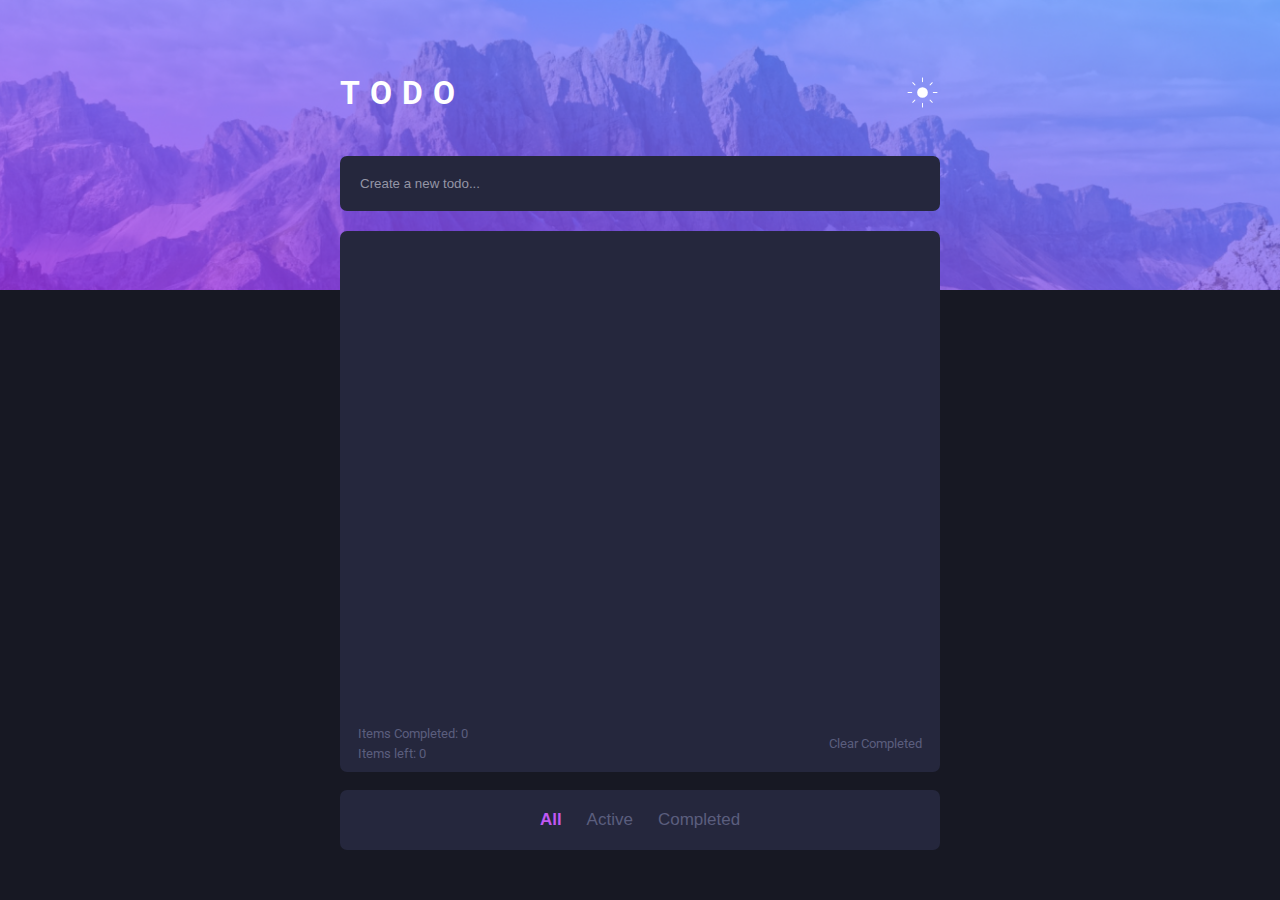
<file: index.html>
<!DOCTYPE html>
<html lang="en">
  <head>
    <meta charset="UTF-8" />
    <meta name="viewport" content="width=device-width, initial-scale=1.0" />
    <title>To Do App</title>
    <link rel="stylesheet" href="style.css" />
    <script src="index.js" defer></script>
  </head>
  <body class="dark-mode">
    <div class="container">
      <div class="head">
        <h2>TODO</h2>
        <span class="icons">
          <img
            class="mode-icon dark-mode-icon"
            alt="dark-mode-icon"
            src="images/brightness_3_FILL1_wght100_GRAD-25_opsz24.svg"
          />
          <img
            class="mode-icon light-mode-icon"
            alt="light-mode-icon"
            src="images/light_mode_FILL1_wght100_GRAD-25_opsz24.svg"
          />
        </span>
      </div>

      <div class="todo-input">
        <input
          type="text"
          id="item-todo"
          class="item-todo"
          name="item-todo"
          placeholder="Create a new todo..."
        />
      </div>

      <div class="todo-items">
        <div class="todo-items-list" id="todo-items-list"></div>

        <div class="todo-item-menu">
          <span class="todo-items-count">
            <span class="items-left">
              Items Completed: <span class="num-items-completed">0</span></span
            >
            <span class="items-left">
              Items left: <span class="num-items-left">0</span></span
            >
          </span>

          <span class="clear-completed">Clear Completed</span>
        </div>
      </div>

      <div class="menu">
        <button class="menu-item all-btn current-tab">All</button>
        <button class="menu-item active-btn">Active</button
        ><button class="menu-item completed-btn">Completed</button>
      </div>
    </div>

    <img class="banner-img" alt="app-banner-img" src="images/Bitmap.png" />
  </body>
</html>
</file>
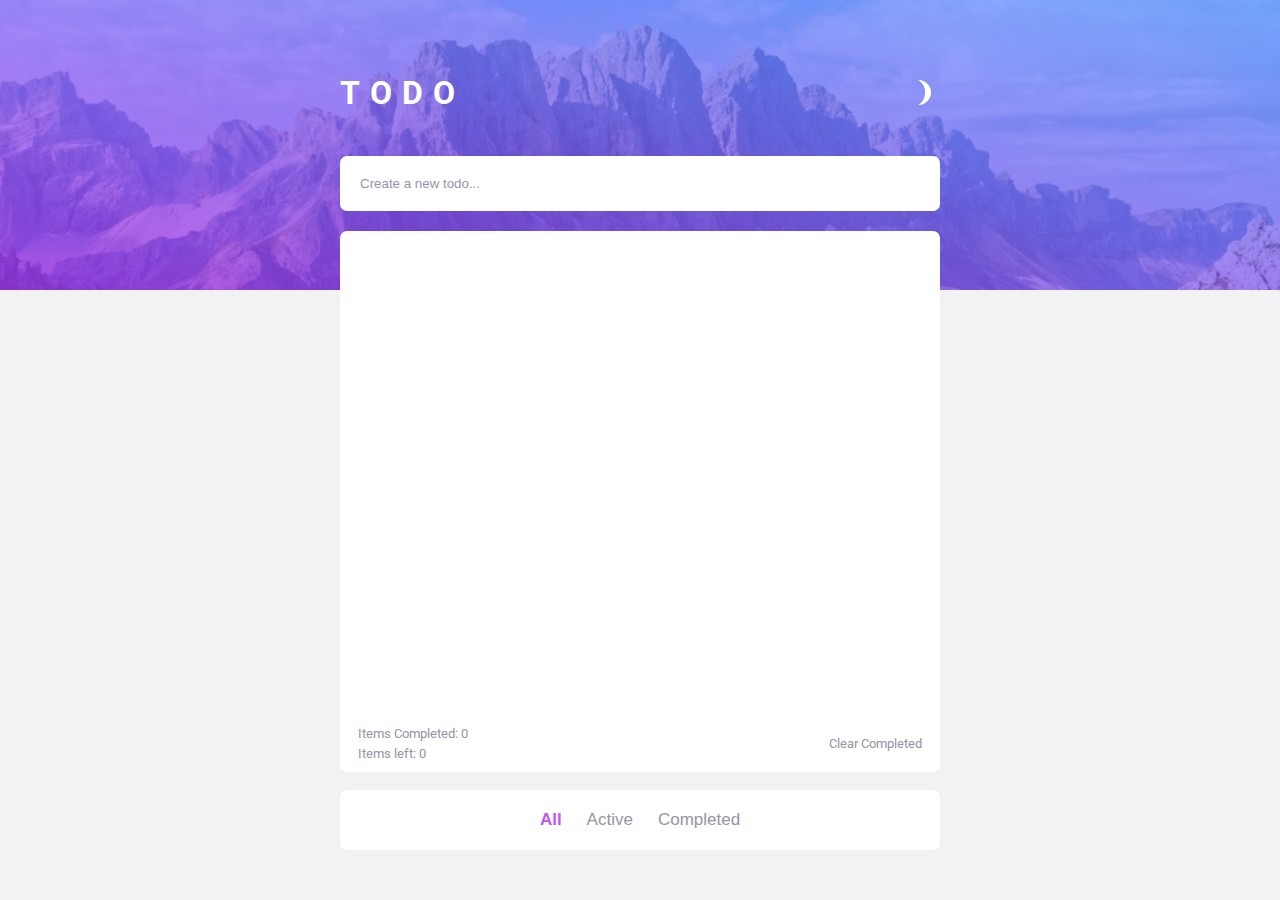
<file: To Do App/index.html>
<!DOCTYPE html>
<html lang="en">
  <head>
    <meta charset="UTF-8" />
    <meta name="viewport" content="width=device-width, initial-scale=1.0" />
    <title>To Do App</title>
    <link rel="stylesheet" href="style.css" />
    <script src="index.js" defer></script>
  </head>
  <body>
    <div class="container">
      <div class="head">
        <h2>TODO</h2>
        <span class="icons">
          <img
            class="mode-icon dark-mode-icon"
            src="images/brightness_3_FILL1_wght100_GRAD-25_opsz24.svg"
          />
          <img
            class="mode-icon light-mode-icon"
            src="images/light_mode_FILL1_wght100_GRAD-25_opsz24.svg"
          />
        </span>
      </div>

      <div class="todo-input">
        <input
          type="text"
          id="item-todo"
          class="item-todo"
          name="item-todo"
          placeholder="Create a new todo..."
        />
      </div>

      <div class="todo-items">
        <div class="todo-items-list" id="todo-items-list"></div>

        <div class="todo-item-menu">
          <span class="todo-items-count">
            <span class="items-left">
              Items Completed: <span class="num-items-completed">0</span></span
            >
            <span class="items-left">
              Items left: <span class="num-items-left">0</span></span
            >
          </span>

          <span class="clear-completed">Clear Completed</span>
        </div>
      </div>

      <div class="menu">
        <button class="menu-item all-btn current-tab">All</button>
        <button class="menu-item active-btn">Active</button
        ><button class="menu-item completed-btn">Completed</button>
      </div>
    </div>

    <img class="banner-img" src="images/Bitmap.png" />
  </body>
</html>
</file>
<file: style.css>
@import url("https://fonts.googleapis.com/css2?family=Roboto:ital,wght@0,100;0,300;0,400;0,500;0,700;0,900;1,100;1,300;1,400;1,500;1,700;1,900&display=swap");

:root {
  --bg-clr: #f2f2f2;
  --ctn-bgclr: #ffffff;
  --txt-clr: #494c6b;
  --text-clr-2: #9495a5;
  --gradient-clr: linear-gradient(to right, #55ddff, #c058f3);
  --active-clr: #c058f3;
  --dm-bg-clr: #171823;
  --dm-ctn-bgclr: #25273d;
  --dm-txt-clr: #c8cbe7;
  --dm-text-clr-2: #5b5e7e;
}

* {
  margin: 0;
  padding: 0;
  box-sizing: border-box;

  &:focus {
    outline: none;
  }
}

html {
  font-family: "Roboto", sans-serif;
  color: var(--txt-clr);
  font-size: 62.5%;
  scroll-behavior: smooth;
}

body {
  width: 100vw;
  min-height: 100vh;
  background-color: var(--bg-clr);
  display: grid;
  place-items: center;
}

.container {
  width: 100%;
  min-height: 100%;
  padding: 50px;
  display: grid;
  grid-template-columns: 1fr;
  grid-template-rows: 85px 60px 1fr 60px;
  gap: 18px;
}

.head {
  display: flex;
  justify-content: space-between;
  align-items: center;

  & h2 {
    font-size: 3.2rem;
    letter-spacing: 10px;
    color: var(--ctn-bgclr);
    cursor: pointer;
  }

  & span {
    display: grid;
    place-items: center;

    & img {
      width: 35px;
      cursor: pointer;
      filter: invert(100%);
      transition: all 0.2s;

      &:hover {
        transform: scale(1.2);
      }
    }

    .light-mode-icon {
      display: none;
    }
  }
}

.todo-input {
  display: flex;
  align-items: center;
  justify-content: center;

  .item-todo {
    width: 100%;
    height: 55px;
    padding: 0px 20px;
    border-radius: 7px;
    border: none;
    color: var(--txt-clr);

    &::placeholder {
      color: var(--text-clr-2);
    }
  }
}

.todo-items {
  display: grid;
  background-color: var(--ctn-bgclr);
  grid-template-columns: 1fr;
  grid-template-rows: 1fr 65px;
  border-radius: 7px;

  .todo-items-list {
    display: flex;
    flex-direction: column;
    justify-content: start;
  }

  .todo-item {
    display: flex;
    align-items: center;
    justify-content: space-between;
    padding: 0px 18px;
    gap: 15px;
    border-bottom: 1px solid var(--text-clr-2);
    height: 72px;
    cursor: pointer;
    transition: all 0.2s;

    &:hover {
      background-color: var(--bg-clr);
    }

    .check-todo {
      width: 23px;
      height: 23px;
      border: 1px solid var(--text-clr-2);
      border-radius: 50px;
      cursor: pointer;
      transition: all 0.2s;

      &:hover {
        border-color: var(--active-clr);
        transform: scale(1.1);
      }

      &:active {
        opacity: 0.5;
      }

      & img {
        display: none;
      }
    }

    .todo-name {
      font-size: 1.4rem;
      flex: 1;
    }

    .delete-todo {
      width: 35px;
      cursor: pointer;
      transition: all 0.2s;

      &:hover {
        transform: scale(1.2);
      }

      &:active {
        opacity: 0.5;
      }
    }
  }

  .checked-todo-item {
    & span {
      background-image: var(--gradient-clr);
      border: none;
      display: grid;
      place-items: center;

      .check-icon {
        display: block;
        width: 80%;
        filter: invert(100%);
      }
    }
  }

  .todo-item-menu {
    display: flex;
    align-items: center;
    justify-content: space-between;
    padding: 0px 18px;
    gap: 15px;
    height: 72px;
    cursor: pointer;
    transition: all 0.2s;
    font-size: 1.3rem;
    color: var(--text-clr-2);

    &:hover {
      background-color: var(--bg-clr);
    }

    .todo-items-count {
      display: flex;
      flex-direction: column;
      gap: 5px;
    }

    .clear-completed {
      cursor: pointer;
      transition: all 0.2s;

      &:hover {
        transform: scale(1.1);
      }

      &:active {
        opacity: 0.5;
      }
    }
  }
}

.menu {
  background-color: var(--ctn-bgclr);
  display: flex;
  justify-content: center;
  align-items: center;
  gap: 25px;
  border-radius: 7px;

  & button {
    background-color: transparent;
    border: none;
    color: var(--text-clr-2);
    font-size: 1.7rem;
    font-weight: 500;
    cursor: pointer;
    transition: all 0.2s;

    &:hover {
      color: var(--active-clr);
      transform: scale(1.1);
    }

    &:active {
      opacity: 0.5;
    }
  }

  .current-tab {
    color: var(--active-clr);
    font-weight: 600;
  }
}

.banner-img {
  position: absolute;
  width: 100%;
  height: 290px;
  object-fit: cover;
  top: 0;
  left: 0;
  right: 0;
  z-index: -1;
}

.dark-mode {
  background-color: var(--dm-bg-clr);

  .dark-mode-icon {
    display: none;
  }

  .icons .light-mode-icon {
    display: block;
  }

  .item-todo,
  .todo-items,
  .menu {
    background-color: var(--dm-ctn-bgclr);
    color: var(--dm-txt-clr);
  }

  .item-todo::placeholder {
    color: var(--text-clr-2);
  }

  .todo-item {
    border-bottom: 1px solid var(--dm-text-clr-2);
  }

  .todo-item:hover,
  .todo-item-menu:hover {
    background-color: var(--dm-bg-clr);
  }

  .delete-todo {
    filter: invert(38%) sepia(10%) saturate(1356%) hue-rotate(197deg)
      brightness(90%) contrast(85%);
  }

  .todo-item-menu {
    border: none;
    color: var(--dm-text-clr-2);
  }

  .menu {
    & button {
      color: var(--dm-text-clr-2);
    }

    .current-tab {
      color: var(--active-clr);
      font-weight: 600;
    }
  }
}

.switched-tab {
  .check-todo {
    background-color: var(--text-clr-2);
    opacity: 0.03;
  }

  .delete-todo {
    opacity: 0.3;
  }
}

@media screen and (min-width: 950px) {
  .container {
    width: 70em;
  }
}
</file>
<file: To Do App/style.css>
@import url("https://fonts.googleapis.com/css2?family=Roboto:ital,wght@0,100;0,300;0,400;0,500;0,700;0,900;1,100;1,300;1,400;1,500;1,700;1,900&display=swap");

:root {
  --bg-clr: #f2f2f2;
  --ctn-bgclr: #ffffff;
  --txt-clr: #494c6b;
  --text-clr-2: #9495a5;
  --gradient-clr: linear-gradient(to right, #55ddff, #c058f3);
  --active-clr: #c058f3;
  --dm-bg-clr: #171823;
  --dm-ctn-bgclr: #25273d;
  --dm-txt-clr: #c8cbe7;
  --dm-text-clr-2: #5b5e7e;
}

* {
  margin: 0;
  padding: 0;
  box-sizing: border-box;

  &:focus {
    outline: none;
  }
}

html {
  font-family: "Roboto", sans-serif;
  color: var(--txt-clr);
  font-size: 62.5%;
  scroll-behavior: smooth;
}

body {
  width: 100vw;
  min-height: 100vh;
  background-color: var(--bg-clr);
  display: grid;
  place-items: center;
}

.container {
  width: 100%;
  min-height: 100%;
  padding: 50px;
  display: grid;
  grid-template-columns: 1fr;
  grid-template-rows: 85px 60px 1fr 60px;
  gap: 18px;
}

.head {
  display: flex;
  justify-content: space-between;
  align-items: center;

  & h2 {
    font-size: 3.2rem;
    letter-spacing: 10px;
    color: var(--ctn-bgclr);
    cursor: pointer;
  }

  & span {
    display: grid;
    place-items: center;

    & img {
      width: 35px;
      cursor: pointer;
      filter: invert(100%);
      transition: all 0.2s;

      &:hover {
        transform: scale(1.2);
      }
    }

    .light-mode-icon {
      display: none;
    }
  }
}

.todo-input {
  display: flex;
  align-items: center;
  justify-content: center;

  .item-todo {
    width: 100%;
    height: 55px;
    padding: 0px 20px;
    border-radius: 7px;
    border: none;
    color: var(--txt-clr);

    &::placeholder {
      color: var(--text-clr-2);
    }
  }
}

.todo-items {
  display: grid;
  background-color: var(--ctn-bgclr);
  grid-template-columns: 1fr;
  grid-template-rows: 1fr 65px;
  border-radius: 7px;

  .todo-items-list {
    display: flex;
    flex-direction: column;
    justify-content: start;
  }

  .todo-item {
    display: flex;
    align-items: center;
    justify-content: space-between;
    padding: 0px 18px;
    gap: 15px;
    border-bottom: 1px solid var(--text-clr-2);
    height: 72px;
    cursor: pointer;
    transition: all 0.2s;

    &:hover {
      background-color: var(--bg-clr);
    }

    .check-todo {
      width: 23px;
      height: 23px;
      border: 1px solid var(--text-clr-2);
      border-radius: 50px;
      cursor: pointer;
      transition: all 0.2s;

      &:hover {
        border-color: var(--active-clr);
        transform: scale(1.1);
      }

      &:active {
        opacity: 0.5;
      }

      & img {
        display: none;
      }
    }

    .todo-name {
      font-size: 1.4rem;
      flex: 1;
    }

    .delete-todo {
      width: 35px;
      cursor: pointer;
      transition: all 0.2s;

      &:hover {
        transform: scale(1.2);
      }

      &:active {
        opacity: 0.5;
      }
    }
  }

  .checked-todo-item {
    & span {
      background-image: var(--gradient-clr);
      border: none;
      display: grid;
      place-items: center;

      .check-icon {
        display: block;
        width: 80%;
        filter: invert(100%);
      }
    }
  }

  .todo-item-menu {
    display: flex;
    align-items: center;
    justify-content: space-between;
    padding: 0px 18px;
    gap: 15px;
    height: 72px;
    cursor: pointer;
    transition: all 0.2s;
    font-size: 1.3rem;
    color: var(--text-clr-2);

    &:hover {
      background-color: var(--bg-clr);
    }

    .todo-items-count {
      display: flex;
      flex-direction: column;
      gap: 5px;
    }

    .clear-completed {
      cursor: pointer;
      transition: all 0.2s;

      &:hover {
        transform: scale(1.1);
      }

      &:active {
        opacity: 0.5;
      }
    }
  }
}

.menu {
  background-color: var(--ctn-bgclr);
  display: flex;
  justify-content: center;
  align-items: center;
  gap: 25px;
  border-radius: 7px;

  & button {
    background-color: transparent;
    border: none;
    color: var(--text-clr-2);
    font-size: 1.7rem;
    font-weight: 500;
    cursor: pointer;
    transition: all 0.2s;

    &:hover {
      color: var(--active-clr);
      transform: scale(1.1);
    }

    &:active {
      opacity: 0.5;
    }
  }

  .current-tab {
    color: var(--active-clr);
    font-weight: 600;
  }
}

.banner-img {
  position: absolute;
  width: 100%;
  height: 290px;
  object-fit: cover;
  top: 0;
  left: 0;
  right: 0;
  z-index: -1;
}

.dark-mode {
  background-color: var(--dm-bg-clr);

  .dark-mode-icon {
    display: none;
  }

  .icons .light-mode-icon {
    display: block;
  }

  .item-todo,
  .todo-items,
  .menu {
    background-color: var(--dm-ctn-bgclr);
    color: var(--dm-txt-clr);
  }

  .item-todo::placeholder {
    color: var(--text-clr-2);
  }

  .todo-item {
    border-bottom: 1px solid var(--dm-text-clr-2);
  }

  .todo-item:hover,
  .todo-item-menu:hover {
    background-color: var(--dm-bg-clr);
  }

  .delete-todo {
    filter: invert(38%) sepia(10%) saturate(1356%) hue-rotate(197deg)
      brightness(90%) contrast(85%);
  }

  .todo-item-menu {
    border: none;
    color: var(--dm-text-clr-2);
  }

  .menu {
    & button {
      color: var(--dm-text-clr-2);
    }

    .current-tab {
      color: var(--active-clr);
      font-weight: 600;
    }
  }
}

.switched-tab {
  .check-todo {
    background-color: var(--text-clr-2);
    opacity: 0.03;
  }

  .delete-todo {
    opacity: 0.3;
  }
}

@media screen and (min-width: 950px) {
  .container {
    width: 70em;
  }
}
</file>
